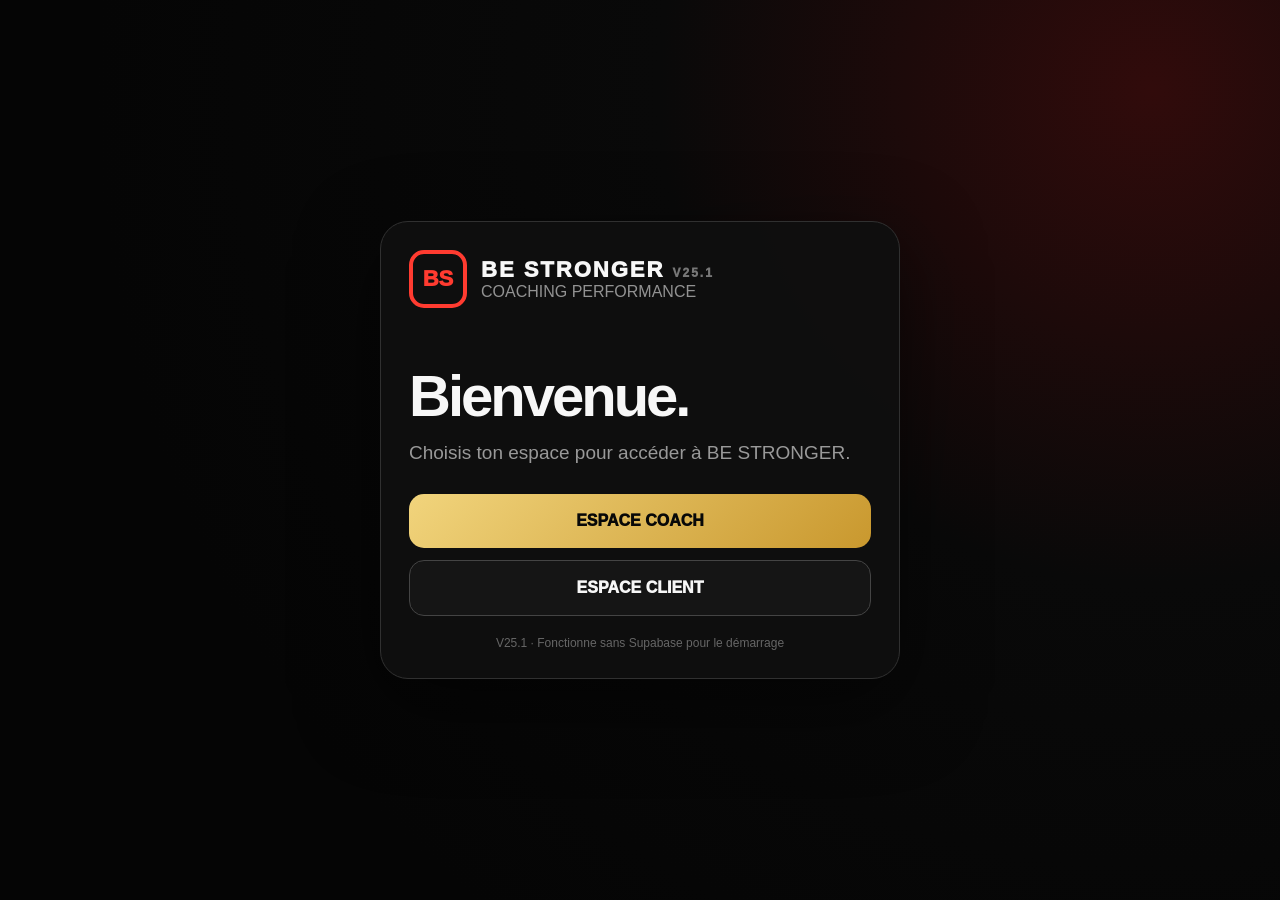
<file: index.html>
<!doctype html>
<html lang="fr">
<head>
<meta charset="utf-8">
<meta name="viewport" content="width=device-width,initial-scale=1,viewport-fit=cover">
<meta name="theme-color" content="#090909">
<title>BE STRONGER V25.1</title>
<link rel="stylesheet" href="styles.css">
</head>
<body class="landing">
<main class="landing-card">
  <div class="brand-row">
    <div class="bs-logo">BS</div>
    <div><div class="brand">BE STRONGER <span>V25.1</span></div><div class="muted">COACHING PERFORMANCE</div></div>
  </div>
  <h1>Bienvenue.</h1>
  <p class="lead">Choisis ton espace pour accéder à BE STRONGER.</p>
  <a class="big-btn gold" href="coach.html">ESPACE COACH</a>
  <a class="big-btn outline" href="client.html">ESPACE CLIENT</a>
  <div class="tiny">V25.1 · Fonctionne sans Supabase pour le démarrage</div>
</main>
<script src="app.js"></script>
</body>
</html>
</file>
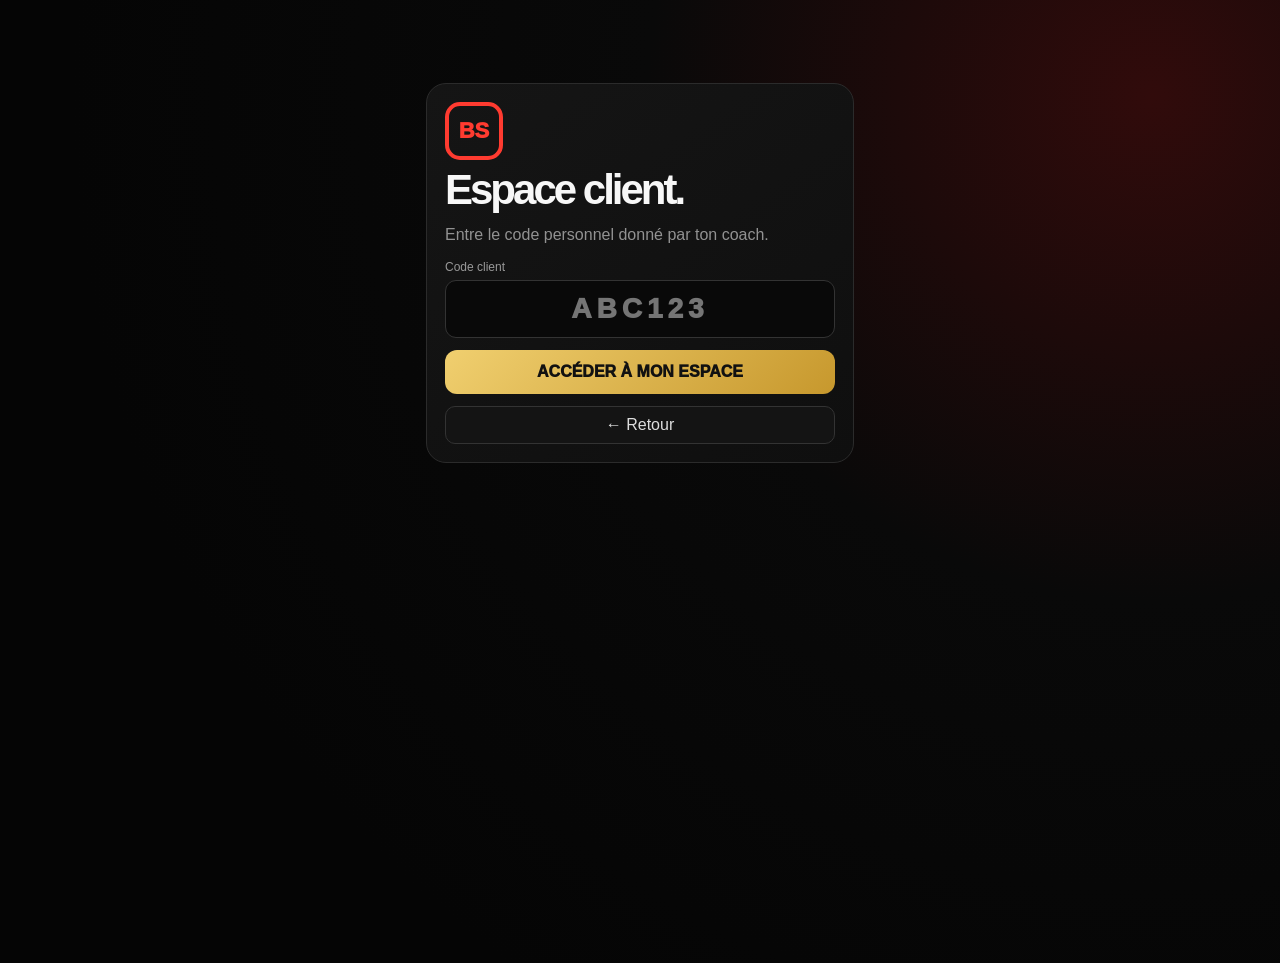
<file: client.html>
<!doctype html>
<html lang="fr">
<head>
<meta charset="utf-8"><meta name="viewport" content="width=device-width,initial-scale=1,viewport-fit=cover">
<title>BE STRONGER — Client</title><link rel="stylesheet" href="styles.css">
</head>
<body>
<div id="app"></div>
<script src="config.js"></script><script src="app.js"></script><script>BS.renderClient();</script>
</body>
</html>
</file>
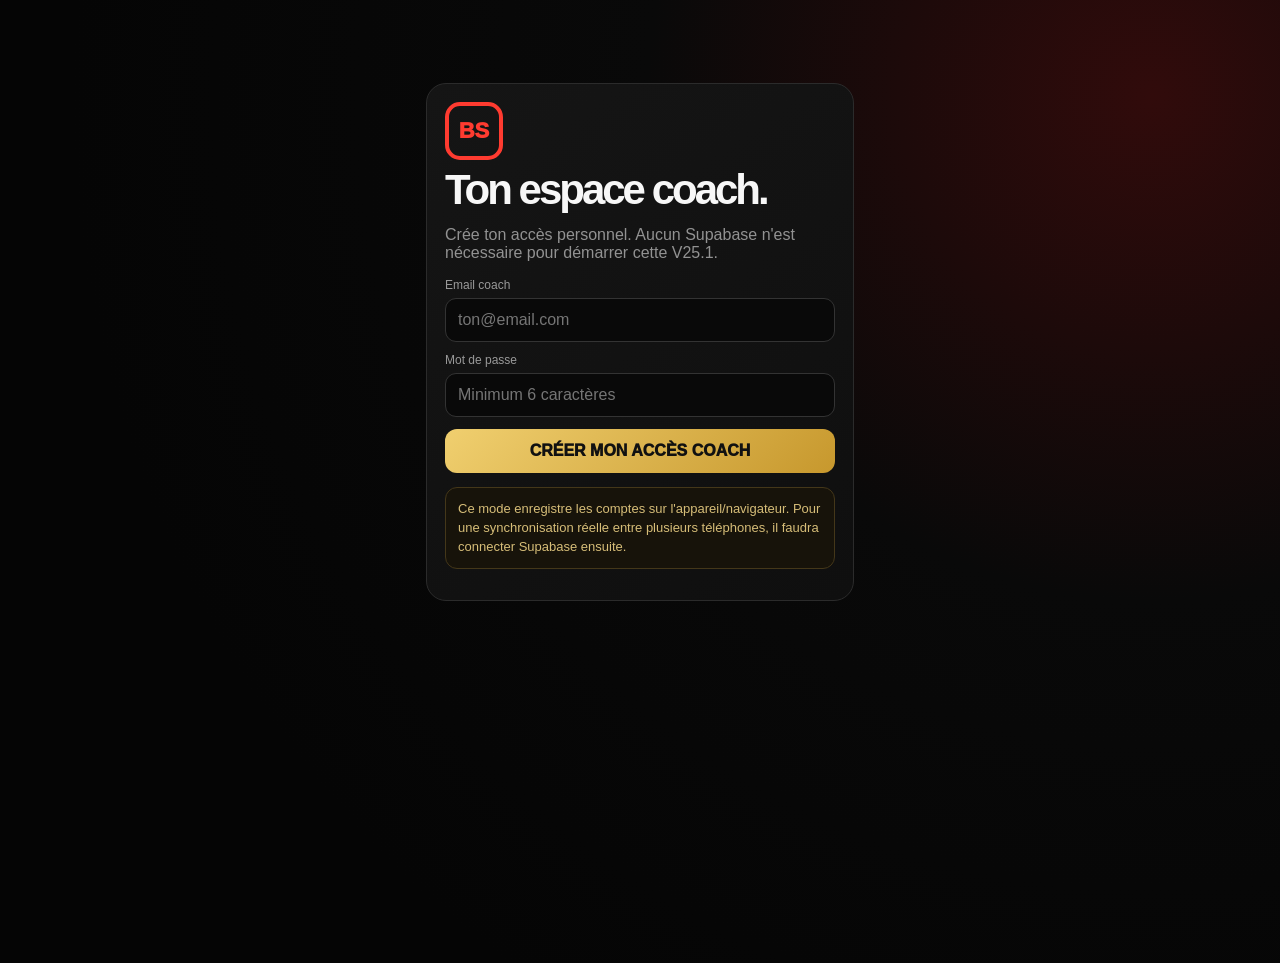
<file: coach.html>
<!doctype html>
<html lang="fr">
<head>
<meta charset="utf-8"><meta name="viewport" content="width=device-width,initial-scale=1,viewport-fit=cover">
<title>BE STRONGER — Coach</title><link rel="stylesheet" href="styles.css">
</head>
<body>
<div id="app"></div>
<script src="config.js"></script><script src="app.js"></script><script>BS.renderCoach();</script>
</body>
</html>
</file>
<file: styles.css>
*{box-sizing:border-box}
:root{--bg:#070707;--card:#111;--card2:#171717;--line:#2b2b2b;--text:#f7f7f7;--muted:#929292;--red:#ff3b30;--gold:#e5bb54;--green:#45d483}
body{margin:0;background:radial-gradient(circle at 90% 10%,#310b0b 0,#090909 35%,#050505 75%);color:var(--text);font-family:-apple-system,BlinkMacSystemFont,"Segoe UI",Arial,sans-serif;min-height:100vh}
a{color:inherit;text-decoration:none}button,input,select,textarea{font:inherit}
button{cursor:pointer}
.landing{display:grid;place-items:center;padding:24px}.landing-card{width:min(520px,100%);background:rgba(15,15,15,.97);border:1px solid #303030;border-radius:28px;padding:28px;box-shadow:0 25px 80px #0008}
.brand-row{display:flex;align-items:center;gap:14px}.bs-logo{width:58px;height:58px;border:4px solid var(--red);border-radius:15px;display:grid;place-items:center;font-weight:950;font-size:22px;color:var(--red)}.brand{font-size:22px;font-weight:950;letter-spacing:2px}.brand span{font-size:12px;color:#777}.muted{color:var(--muted)}h1{font-size:58px;line-height:.95;margin:60px 0 18px;letter-spacing:-3px}.lead{font-size:19px;color:#999;margin-bottom:30px}
.big-btn{display:block;text-align:center;padding:18px;border-radius:15px;font-weight:950;margin:12px 0}.gold{background:linear-gradient(135deg,#f1d47c,#c9982e);color:#080808}.outline{border:1px solid #444;background:#151515}.tiny{font-size:12px;color:#666;text-align:center;margin-top:20px}
.shell{max-width:1150px;margin:auto;padding:20px 16px 90px}.topbar{display:flex;align-items:center;justify-content:space-between;gap:12px;padding:8px 0 22px}.topbrand{display:flex;align-items:center;gap:10px}.topbrand .bs-logo{width:44px;height:44px;border-width:3px;border-radius:12px;font-size:17px}.topbrand strong{letter-spacing:2px}.top-actions{display:flex;gap:8px;flex-wrap:wrap}.mini{border:1px solid #333;background:#141414;color:#ddd;border-radius:10px;padding:9px 12px}
.grid{display:grid;grid-template-columns:repeat(12,1fr);gap:14px}.card{grid-column:span 6;background:linear-gradient(145deg,#151515,#0f0f0f);border:1px solid var(--line);border-radius:20px;padding:18px}.full{grid-column:1/-1}.third{grid-column:span 4}
h2{margin:0 0 14px;font-size:21px}h3{margin:0 0 8px;font-size:17px}.stat-grid{display:grid;grid-template-columns:repeat(4,1fr);gap:8px}.stat{background:#0b0b0b;border:1px solid #252525;border-radius:14px;padding:13px}.stat b{display:block;font-size:25px;color:var(--gold)}.stat small{color:#888}
.tabs{display:flex;gap:6px;overflow:auto;margin-bottom:12px}.tab{border:1px solid #333;background:#151515;color:#aaa;padding:10px 13px;border-radius:10px;white-space:nowrap}.tab.active{background:var(--gold);color:#111;border-color:var(--gold);font-weight:900}
label{display:block;font-size:12px;color:#999;margin:11px 0 6px}input,select,textarea{width:100%;background:#090909;color:white;border:1px solid #333;border-radius:11px;padding:12px;outline:none}input:focus,select:focus,textarea:focus{border-color:#777}.row{display:grid;grid-template-columns:1fr 1fr;gap:10px}
.primary{width:100%;border:0;border-radius:12px;background:linear-gradient(135deg,#f0cf6f,#c7982d);color:#111;font-weight:950;padding:13px;margin-top:12px}.danger{background:#281010;color:#ff7a72;border:1px solid #51211f}.secondary{background:#171717;color:#eee;border:1px solid #383838;border-radius:12px;padding:12px;font-weight:800}
.notice{padding:12px;border-radius:12px;background:#17130a;border:1px solid #443719;color:#d6bd78;font-size:13px;line-height:1.45}.success{color:var(--green)}.error{color:#ff7168}
.client-list{display:grid;gap:8px}.client-row{display:flex;align-items:center;justify-content:space-between;gap:10px;padding:12px;background:#0d0d0d;border:1px solid #242424;border-radius:13px}.client-info b{display:block}.client-info span{font-size:12px;color:#888}.badge{font-size:11px;padding:5px 8px;border-radius:20px;background:#102719;color:var(--green)}
.exercise{padding:13px 0;border-bottom:1px solid #262626}.exercise:last-child{border:0}.exercise-head{display:flex;justify-content:space-between;gap:10px}.exercise-meta{color:#888;font-size:12px;margin-top:4px}.charge-grid{display:grid;grid-template-columns:repeat(3,1fr);gap:7px;margin-top:9px}.charge-grid input{padding:9px}
.weeks{display:grid;grid-template-columns:repeat(8,1fr);gap:5px}.week{padding:9px 4px;text-align:center;background:#151515;border:1px solid #333;border-radius:9px;color:#aaa}.week.active{background:var(--gold);color:#111;font-weight:900}
.timer-display{text-align:center;font-size:70px;font-weight:950;letter-spacing:2px;padding:15px}.timer-type{display:grid;grid-template-columns:repeat(4,1fr);gap:6px}.timer-type button{padding:10px;border-radius:9px;border:1px solid #333;background:#151515;color:#aaa}.timer-type button.active{background:var(--red);color:#fff;border-color:var(--red)}
.login{width:min(460px,100%);margin:7vh auto}.login .card{grid-column:1/-1}.login h1{font-size:42px;margin:10px 0 8px}.code{font-size:28px;letter-spacing:5px;text-align:center;font-weight:950}
.nav{position:sticky;top:0;z-index:20;background:#080808eF;backdrop-filter:blur(15px);padding:8px 0 10px;margin-bottom:14px;display:flex;gap:6px;overflow:auto}.nav button{border:1px solid #292929;background:#121212;color:#aaa;border-radius:10px;padding:10px 13px;white-space:nowrap}.nav button.active{background:#f0cf6f;color:#111;font-weight:950}
.hidden{display:none!important}.center{text-align:center}.right{text-align:right}.spacer{height:5px}
@media(max-width:760px){.shell{padding:14px 10px 80px}.card,.third{grid-column:1/-1}.stat-grid{grid-template-columns:1fr 1fr}.row{grid-template-columns:1fr}.weeks{grid-template-columns:repeat(4,1fr)}.timer-type{grid-template-columns:1fr 1fr}.timer-display{font-size:58px}h1{font-size:48px}.landing-card{padding:22px}}
</file>
